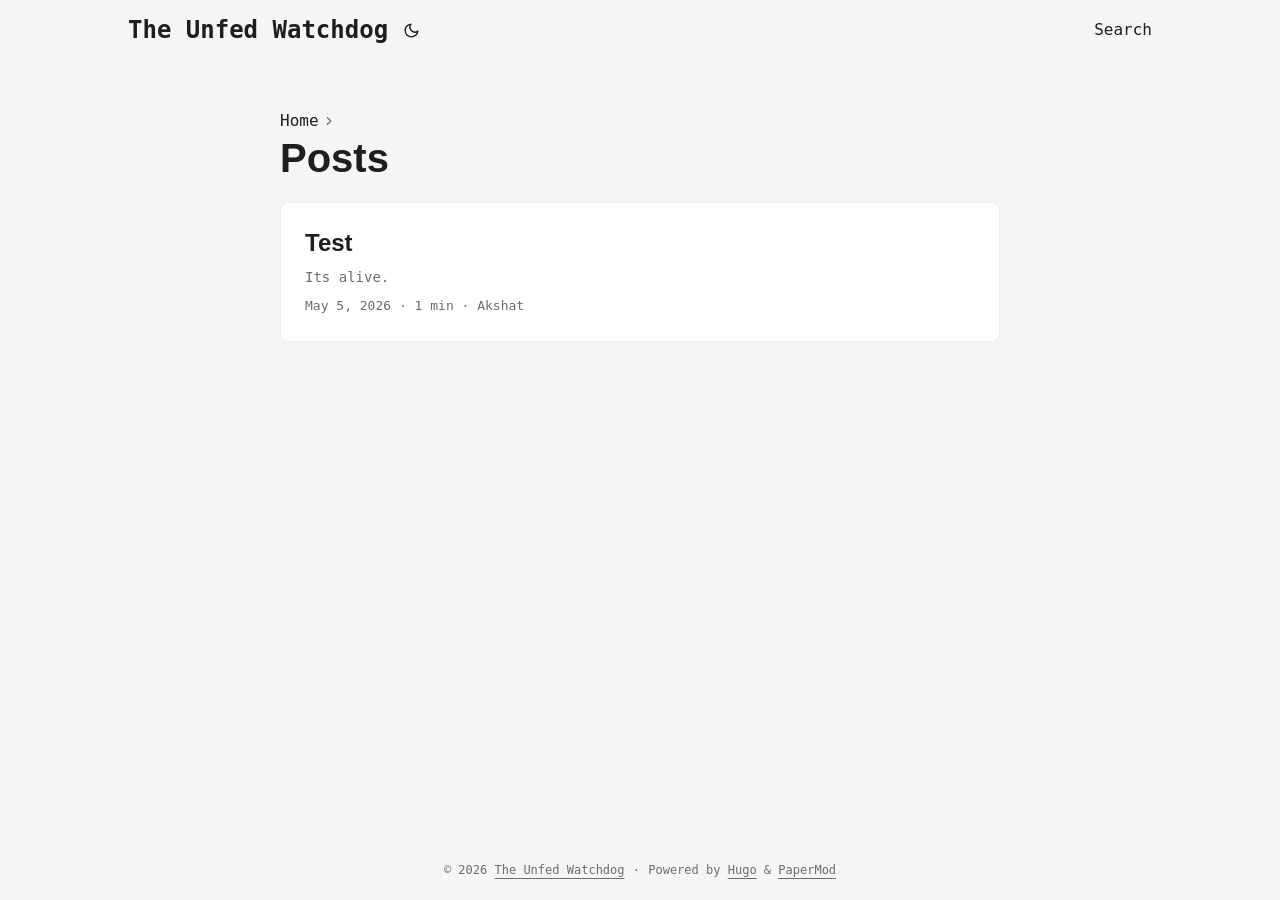
<file: posts/index.html>
<!doctype html><html lang=en dir=auto data-theme=auto><head><meta charset=utf-8><meta http-equiv=X-UA-Compatible content="IE=edge"><meta name=viewport content="width=device-width,initial-scale=1,shrink-to-fit=no"><meta name=robots content="index, follow"><title>Posts | The Unfed Watchdog</title><meta name=keywords content><meta name=description content="Posts - The Unfed Watchdog"><meta name=author content="Akshat Sharma"><link rel=canonical href=https://akshatsharma05.github.io/posts/><link crossorigin=anonymous href=/assets/css/stylesheet.3a5de5e670e68d2ff8bac3f2b8c6624fde70936e48e8ace8ad3b142f7d639f53.css integrity="sha256-Ol3l5nDmjS/4usPyuMZiT95wk25I6KzorTsUL31jn1M=" rel="preload stylesheet" as=style><link rel=icon href=https://akshatsharma05.github.io/favicon.ico><link rel=icon type=image/png sizes=16x16 href=https://akshatsharma05.github.io/favicon-16x16.png><link rel=icon type=image/png sizes=32x32 href=https://akshatsharma05.github.io/favicon-32x32.png><link rel=apple-touch-icon href=https://akshatsharma05.github.io/apple-touch-icon.png><link rel=mask-icon href=https://akshatsharma05.github.io/safari-pinned-tab.svg><meta name=theme-color content="#2e2e33"><meta name=msapplication-TileColor content="#2e2e33"><link rel=alternate type=application/rss+xml href=https://akshatsharma05.github.io/posts/index.xml title=rss><link rel=alternate hreflang=en href=https://akshatsharma05.github.io/posts/><noscript><style>#theme-toggle,.top-link{display:none}</style><style>@media(prefers-color-scheme:dark){:root{--theme:rgb(29, 30, 32);--entry:rgb(46, 46, 51);--primary:rgb(218, 218, 219);--secondary:rgb(155, 156, 157);--tertiary:rgb(65, 66, 68);--content:rgb(196, 196, 197);--code-block-bg:rgb(46, 46, 51);--code-bg:rgb(55, 56, 62);--border:rgb(51, 51, 51);color-scheme:dark}.list{background:var(--theme)}.toc{background:var(--entry)}}</style></noscript><script>localStorage.getItem("pref-theme")==="dark"?document.querySelector("html").dataset.theme="dark":localStorage.getItem("pref-theme")==="light"?document.querySelector("html").dataset.theme="light":window.matchMedia("(prefers-color-scheme: dark)").matches?document.querySelector("html").dataset.theme="dark":document.querySelector("html").dataset.theme="light"</script><meta property="og:url" content="https://akshatsharma05.github.io/posts/"><meta property="og:site_name" content="The Unfed Watchdog"><meta property="og:title" content="Posts"><meta property="og:description" content="Personal blog of Akshat Sharma"><meta property="og:locale" content="en_us"><meta property="og:type" content="website"><meta property="og:image" content="https://akshatsharma05.github.io/logo.png"><meta name=twitter:card content="summary_large_image"><meta name=twitter:image content="https://akshatsharma05.github.io/logo.png"><meta name=twitter:title content="Posts"><meta name=twitter:description content="Personal blog of Akshat Sharma"><script type=application/ld+json>{"@context":"https://schema.org","@type":"BreadcrumbList","itemListElement":[{"@type":"ListItem","position":1,"name":"Posts","item":"https://akshatsharma05.github.io/posts/"}]}</script></head><body class=list id=top><header class=header><nav class=header-nav><div class=logo><a href=https://akshatsharma05.github.io/ accesskey=h title="The Unfed Watchdog (Alt + H)">The Unfed Watchdog</a><div class=logo-switches><button id=theme-toggle class=theme-toggle accesskey=t title="(Alt + T)" aria-label="Toggle theme">
<svg class="moon" width="17" height="17" viewBox="0 0 24 24" fill="none" stroke="currentColor" stroke-width="2" stroke-linecap="round" stroke-linejoin="round"><path d="M21 12.79A9 9 0 1111.21 3 7 7 0 0021 12.79z"/></svg>
<svg class="sun" width="17" height="17" viewBox="0 0 24 24" fill="none" stroke="currentColor" stroke-width="2" stroke-linecap="round" stroke-linejoin="round"><circle cx="12" cy="12" r="5"/><line x1="12" y1="1" x2="12" y2="3"/><line x1="12" y1="21" x2="12" y2="23"/><line x1="4.22" y1="4.22" x2="5.64" y2="5.64"/><line x1="18.36" y1="18.36" x2="19.78" y2="19.78"/><line x1="1" y1="12" x2="3" y2="12"/><line x1="21" y1="12" x2="23" y2="12"/><line x1="4.22" y1="19.78" x2="5.64" y2="18.36"/><line x1="18.36" y1="5.64" x2="19.78" y2="4.22"/></svg></button></div></div><ul id=menu class=menu><li><a href=https://akshatsharma05.github.io/search/ title=Search><span>Search</span></a></li></ul></nav></header><main class=main><header class=page-header><nav class=breadcrumbs role=navigation aria-label=Breadcrumb><a href=/>Home</a>
<svg viewBox="0 0 24 24" fill="none" stroke="currentColor" stroke-width="2" stroke-linecap="round" stroke-linejoin="round" class="feather feather-chevron-right"><polyline points="9 18 15 12 9 6"/></svg></nav><h1>Posts</h1></header><article class=post-entry><header class=entry-header><h2 class=entry-hint-parent>Test</h2></header><div class=entry-content><p>Its alive.</p></div><footer class=entry-footer><span title='2026-05-05 00:51:05 +0530 IST'>May 5, 2026</span>&nbsp;·&nbsp;<span>1 min</span>&nbsp;·&nbsp;<span>Akshat</span></footer><a class=entry-link aria-label="post link to Test" href=https://akshatsharma05.github.io/posts/test/></a></article></main><footer class=footer><span>&copy; 2026 <a href=https://akshatsharma05.github.io/>The Unfed Watchdog</a></span> ·
<span>Powered by
<a href="https://gohugo.io/?utm_source=papermod" rel=noopener target=_blank>Hugo</a> &
<a href=https://github.com/adityatelange/hugo-PaperMod/ rel=noopener target=_blank>PaperMod</a></span></footer><a href=#top id=top-link class="top-link hidden" aria-label="go to top" title="Go to Top (Alt + G)" accesskey=g><svg viewBox="0 0 24 24" fill="none" stroke="currentColor" stroke-width="2" stroke-linecap="round" stroke-linejoin="round" class="feather feather-chevrons-up"><polyline points="17 11 12 6 7 11"/><polyline points="17 18 12 13 7 18"/></svg>
</a><script>let menu=document.getElementById("menu");if(menu){const e=localStorage.getItem("menu-scroll-position");e&&(menu.scrollLeft=parseInt(e,10)),menu.onscroll=function(){localStorage.setItem("menu-scroll-position",menu.scrollLeft)}}document.querySelectorAll('a[href^="#"]').forEach(e=>{e.addEventListener("click",function(e){e.preventDefault();var t=this.getAttribute("href").substr(1);window.matchMedia("(prefers-reduced-motion: reduce)").matches?document.querySelector(`[id='${decodeURIComponent(t)}']`).scrollIntoView():document.querySelector(`[id='${decodeURIComponent(t)}']`).scrollIntoView({behavior:"smooth"}),t==="top"?history.replaceState(null,null," "):history.pushState(null,null,`#${t}`)})})</script><script>var toplink=document.getElementById("top-link");window.onscroll=function(){const e=window.innerHeight;document.body.scrollTop>e||document.documentElement.scrollTop>e?toplink.classList.remove("hidden"):toplink.classList.add("hidden")}</script><script>document.getElementById("theme-toggle").addEventListener("click",()=>{const e=document.querySelector("html");e.dataset.theme==="dark"?(e.dataset.theme="light",localStorage.setItem("pref-theme","light")):(e.dataset.theme="dark",localStorage.setItem("pref-theme","dark"))})</script></body></html>
</file>
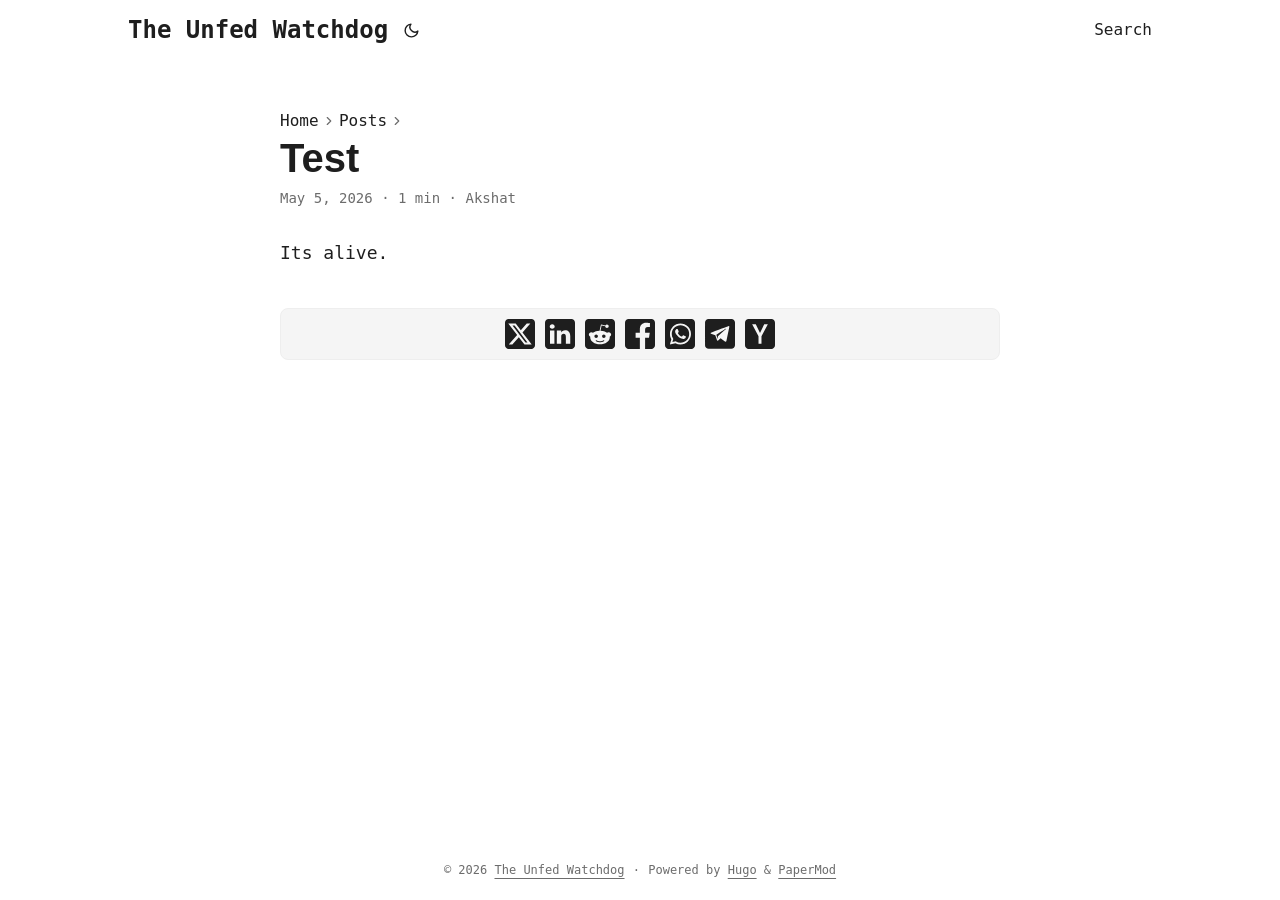
<file: posts/test/index.html>
<!doctype html><html lang=en dir=auto data-theme=auto><head><meta charset=utf-8><meta http-equiv=X-UA-Compatible content="IE=edge"><meta name=viewport content="width=device-width,initial-scale=1,shrink-to-fit=no"><meta name=robots content="index, follow"><title>Test | The Unfed Watchdog</title><meta name=keywords content><meta name=description content="Its alive."><meta name=author content="Akshat"><link rel=canonical href=https://akshatsharma05.github.io/posts/test/><link crossorigin=anonymous href=/assets/css/stylesheet.3a5de5e670e68d2ff8bac3f2b8c6624fde70936e48e8ace8ad3b142f7d639f53.css integrity="sha256-Ol3l5nDmjS/4usPyuMZiT95wk25I6KzorTsUL31jn1M=" rel="preload stylesheet" as=style><link rel=icon href=https://akshatsharma05.github.io/favicon.ico><link rel=icon type=image/png sizes=16x16 href=https://akshatsharma05.github.io/favicon-16x16.png><link rel=icon type=image/png sizes=32x32 href=https://akshatsharma05.github.io/favicon-32x32.png><link rel=apple-touch-icon href=https://akshatsharma05.github.io/apple-touch-icon.png><link rel=mask-icon href=https://akshatsharma05.github.io/safari-pinned-tab.svg><meta name=theme-color content="#2e2e33"><meta name=msapplication-TileColor content="#2e2e33"><link rel=alternate hreflang=en href=https://akshatsharma05.github.io/posts/test/><noscript><style>#theme-toggle,.top-link{display:none}</style><style>@media(prefers-color-scheme:dark){:root{--theme:rgb(29, 30, 32);--entry:rgb(46, 46, 51);--primary:rgb(218, 218, 219);--secondary:rgb(155, 156, 157);--tertiary:rgb(65, 66, 68);--content:rgb(196, 196, 197);--code-block-bg:rgb(46, 46, 51);--code-bg:rgb(55, 56, 62);--border:rgb(51, 51, 51);color-scheme:dark}.list{background:var(--theme)}.toc{background:var(--entry)}}</style></noscript><script>localStorage.getItem("pref-theme")==="dark"?document.querySelector("html").dataset.theme="dark":localStorage.getItem("pref-theme")==="light"?document.querySelector("html").dataset.theme="light":window.matchMedia("(prefers-color-scheme: dark)").matches?document.querySelector("html").dataset.theme="dark":document.querySelector("html").dataset.theme="light"</script><meta property="og:url" content="https://akshatsharma05.github.io/posts/test/"><meta property="og:site_name" content="The Unfed Watchdog"><meta property="og:title" content="Test"><meta property="og:description" content="Its alive."><meta property="og:locale" content="en_us"><meta property="og:type" content="article"><meta property="article:section" content="posts"><meta property="article:published_time" content="2026-05-05T00:51:05+05:30"><meta property="article:modified_time" content="2026-05-05T00:51:05+05:30"><meta property="og:image" content="https://akshatsharma05.github.io/logo.png"><meta name=twitter:card content="summary_large_image"><meta name=twitter:image content="https://akshatsharma05.github.io/logo.png"><meta name=twitter:title content="Test"><meta name=twitter:description content="Its alive."><script type=application/ld+json>{"@context":"https://schema.org","@type":"BreadcrumbList","itemListElement":[{"@type":"ListItem","position":1,"name":"Posts","item":"https://akshatsharma05.github.io/posts/"},{"@type":"ListItem","position":2,"name":"Test","item":"https://akshatsharma05.github.io/posts/test/"}]}</script><script type=application/ld+json>{"@context":"https://schema.org","@type":"BlogPosting","headline":"Test","name":"Test","description":"Its alive.\n","keywords":[],"articleBody":"Its alive.\n","wordCount":"2","inLanguage":"en","image":"https://akshatsharma05.github.io/logo.png","datePublished":"2026-05-05T00:51:05+05:30","dateModified":"2026-05-05T00:51:05+05:30","author":{"@type":"Person","name":"Akshat"},"mainEntityOfPage":{"@type":"WebPage","@id":"https://akshatsharma05.github.io/posts/test/"},"publisher":{"@type":"Organization","name":"The Unfed Watchdog","logo":{"@type":"ImageObject","url":"https://akshatsharma05.github.io/favicon.ico"}}}</script></head><body id=top><header class=header><nav class=header-nav><div class=logo><a href=https://akshatsharma05.github.io/ accesskey=h title="The Unfed Watchdog (Alt + H)">The Unfed Watchdog</a><div class=logo-switches><button id=theme-toggle class=theme-toggle accesskey=t title="(Alt + T)" aria-label="Toggle theme">
<svg class="moon" width="17" height="17" viewBox="0 0 24 24" fill="none" stroke="currentColor" stroke-width="2" stroke-linecap="round" stroke-linejoin="round"><path d="M21 12.79A9 9 0 1111.21 3 7 7 0 0021 12.79z"/></svg>
<svg class="sun" width="17" height="17" viewBox="0 0 24 24" fill="none" stroke="currentColor" stroke-width="2" stroke-linecap="round" stroke-linejoin="round"><circle cx="12" cy="12" r="5"/><line x1="12" y1="1" x2="12" y2="3"/><line x1="12" y1="21" x2="12" y2="23"/><line x1="4.22" y1="4.22" x2="5.64" y2="5.64"/><line x1="18.36" y1="18.36" x2="19.78" y2="19.78"/><line x1="1" y1="12" x2="3" y2="12"/><line x1="21" y1="12" x2="23" y2="12"/><line x1="4.22" y1="19.78" x2="5.64" y2="18.36"/><line x1="18.36" y1="5.64" x2="19.78" y2="4.22"/></svg></button></div></div><ul id=menu class=menu><li><a href=https://akshatsharma05.github.io/search/ title=Search><span>Search</span></a></li></ul></nav></header><main class=main><article class=post-single><header class=post-header><nav class=breadcrumbs role=navigation aria-label=Breadcrumb><a href=/>Home</a>
<svg viewBox="0 0 24 24" fill="none" stroke="currentColor" stroke-width="2" stroke-linecap="round" stroke-linejoin="round" class="feather feather-chevron-right"><polyline points="9 18 15 12 9 6"/></svg>
<a href=/posts/>Posts</a>
<svg viewBox="0 0 24 24" fill="none" stroke="currentColor" stroke-width="2" stroke-linecap="round" stroke-linejoin="round" class="feather feather-chevron-right"><polyline points="9 18 15 12 9 6"/></svg></nav><h1 class="post-title entry-hint-parent">Test</h1><div class=post-meta><span title='2026-05-05 00:51:05 +0530 IST'>May 5, 2026</span>&nbsp;·&nbsp;<span>1 min</span>&nbsp;·&nbsp;<span>Akshat</span></div></header><div class="post-content md-content"><p>Its alive.</p></div><footer class=post-footer><ul class=post-tags></ul><ul class=share-buttons><li><a target=_blank rel="noopener noreferrer" aria-label="share Test on x" href="https://x.com/intent/tweet/?text=Test&amp;url=https%3a%2f%2fakshatsharma05.github.io%2fposts%2ftest%2f&amp;hashtags="><svg viewBox="0 0 512 512" height="30" width="30" fill="currentColor"><path d="M512 62.554V449.446C512 483.97 483.97 512 449.446 512H62.554C28.03 512 0 483.97.0 449.446V62.554C0 28.03 28.029.0 62.554.0H449.446C483.971.0 512 28.03 512 62.554zM269.951 190.75 182.567 75.216H56L207.216 272.95 63.9 436.783h61.366L235.9 310.383l96.667 126.4H456L298.367 228.367l134-153.151H371.033zM127.633 110h36.468l219.38 290.065H349.5z"/></svg></a></li><li><a target=_blank rel="noopener noreferrer" aria-label="share Test on linkedin" href="https://www.linkedin.com/shareArticle?mini=true&amp;url=https%3a%2f%2fakshatsharma05.github.io%2fposts%2ftest%2f&amp;title=Test&amp;summary=Test&amp;source=https%3a%2f%2fakshatsharma05.github.io%2fposts%2ftest%2f"><svg viewBox="0 0 512 512" height="30" width="30" fill="currentColor"><path d="M449.446.0C483.971.0 512 28.03 512 62.554v386.892C512 483.97 483.97 512 449.446 512H62.554c-34.524.0-62.554-28.03-62.554-62.554V62.554c0-34.524 28.029-62.554 62.554-62.554h386.892zM160.461 423.278V197.561h-75.04v225.717h75.04zm270.539.0V293.839c0-69.333-37.018-101.586-86.381-101.586-39.804.0-57.634 21.891-67.617 37.266v-31.958h-75.021c.995 21.181.0 225.717.0 225.717h75.02V297.222c0-6.748.486-13.492 2.474-18.315 5.414-13.475 17.767-27.434 38.494-27.434 27.135.0 38.007 20.707 38.007 51.037v120.768H431zM123.448 88.722C97.774 88.722 81 105.601 81 127.724c0 21.658 16.264 39.002 41.455 39.002h.484c26.165.0 42.452-17.344 42.452-39.002-.485-22.092-16.241-38.954-41.943-39.002z"/></svg></a></li><li><a target=_blank rel="noopener noreferrer" aria-label="share Test on reddit" href="https://reddit.com/submit?url=https%3a%2f%2fakshatsharma05.github.io%2fposts%2ftest%2f&title=Test"><svg viewBox="0 0 512 512" height="30" width="30" fill="currentColor"><path d="M449.446.0C483.971.0 512 28.03 512 62.554v386.892C512 483.97 483.97 512 449.446 512H62.554c-34.524.0-62.554-28.03-62.554-62.554V62.554c0-34.524 28.029-62.554 62.554-62.554h386.892zM446 265.638c0-22.964-18.616-41.58-41.58-41.58-11.211.0-21.361 4.457-28.841 11.666-28.424-20.508-67.586-33.757-111.204-35.278l18.941-89.121 61.884 13.157c.756 15.734 13.642 28.29 29.56 28.29 16.407.0 29.706-13.299 29.706-29.701.0-16.403-13.299-29.702-29.706-29.702-11.666.0-21.657 6.792-26.515 16.578l-69.105-14.69c-1.922-.418-3.939-.042-5.585 1.036-1.658 1.073-2.811 2.761-3.224 4.686l-21.152 99.438c-44.258 1.228-84.046 14.494-112.837 35.232-7.468-7.164-17.589-11.591-28.757-11.591-22.965.0-41.585 18.616-41.585 41.58.0 16.896 10.095 31.41 24.568 37.918-.639 4.135-.99 8.328-.99 12.576.0 63.977 74.469 115.836 166.33 115.836s166.334-51.859 166.334-115.836c0-4.218-.347-8.387-.977-12.493 14.564-6.47 24.735-21.034 24.735-38.001zM326.526 373.831c-20.27 20.241-59.115 21.816-70.534 21.816-11.428.0-50.277-1.575-70.522-21.82-3.007-3.008-3.007-7.882.0-10.889 3.003-2.999 7.882-3.003 10.885.0 12.777 12.781 40.11 17.317 59.637 17.317 19.522.0 46.86-4.536 59.657-17.321 3.016-2.999 7.886-2.995 10.885.008 3.008 3.011 3.003 7.882-.008 10.889zm-5.23-48.781c-16.373.0-29.701-13.324-29.701-29.698.0-16.381 13.328-29.714 29.701-29.714 16.378.0 29.706 13.333 29.706 29.714.0 16.374-13.328 29.698-29.706 29.698zM160.91 295.348c0-16.381 13.328-29.71 29.714-29.71 16.369.0 29.689 13.329 29.689 29.71.0 16.373-13.32 29.693-29.689 29.693-16.386.0-29.714-13.32-29.714-29.693z"/></svg></a></li><li><a target=_blank rel="noopener noreferrer" aria-label="share Test on facebook" href="https://facebook.com/sharer/sharer.php?u=https%3a%2f%2fakshatsharma05.github.io%2fposts%2ftest%2f"><svg viewBox="0 0 512 512" height="30" width="30" fill="currentColor"><path d="M449.446.0C483.971.0 512 28.03 512 62.554v386.892C512 483.97 483.97 512 449.446 512H342.978V319.085h66.6l12.672-82.621h-79.272v-53.617c0-22.603 11.073-44.636 46.58-44.636H425.6v-70.34s-32.71-5.582-63.982-5.582c-65.288.0-107.96 39.569-107.96 111.204v62.971h-72.573v82.621h72.573V512h-191.104c-34.524.0-62.554-28.03-62.554-62.554V62.554c0-34.524 28.029-62.554 62.554-62.554h386.892z"/></svg></a></li><li><a target=_blank rel="noopener noreferrer" aria-label="share Test on whatsapp" href="https://api.whatsapp.com/send?text=Test%20-%20https%3a%2f%2fakshatsharma05.github.io%2fposts%2ftest%2f"><svg viewBox="0 0 512 512" height="30" width="30" fill="currentColor"><path d="M449.446.0C483.971.0 512 28.03 512 62.554v386.892C512 483.97 483.97 512 449.446 512H62.554c-34.524.0-62.554-28.03-62.554-62.554V62.554c0-34.524 28.029-62.554 62.554-62.554h386.892zm-58.673 127.703c-33.842-33.881-78.847-52.548-126.798-52.568-98.799.0-179.21 80.405-179.249 179.234-.013 31.593 8.241 62.428 23.927 89.612l-25.429 92.884 95.021-24.925c26.181 14.28 55.659 21.807 85.658 21.816h.074c98.789.0 179.206-80.413 179.247-179.243.018-47.895-18.61-92.93-52.451-126.81zM263.976 403.485h-.06c-26.734-.01-52.954-7.193-75.828-20.767l-5.441-3.229-56.386 14.792 15.05-54.977-3.542-5.637c-14.913-23.72-22.791-51.136-22.779-79.287.033-82.142 66.867-148.971 149.046-148.971 39.793.014 77.199 15.531 105.329 43.692 28.128 28.16 43.609 65.592 43.594 105.4-.034 82.149-66.866 148.983-148.983 148.984zm81.721-111.581c-4.479-2.242-26.499-13.075-30.604-14.571-4.105-1.495-7.091-2.241-10.077 2.241-2.986 4.483-11.569 14.572-14.182 17.562-2.612 2.988-5.225 3.364-9.703 1.12-4.479-2.241-18.91-6.97-36.017-22.23C231.8 264.15 222.81 249.484 220.198 245s-.279-6.908 1.963-9.14c2.016-2.007 4.48-5.232 6.719-7.847 2.24-2.615 2.986-4.484 4.479-7.472 1.493-2.99.747-5.604-.374-7.846-1.119-2.241-10.077-24.288-13.809-33.256-3.635-8.733-7.327-7.55-10.077-7.688-2.609-.13-5.598-.158-8.583-.158-2.986.0-7.839 1.121-11.944 5.604-4.105 4.484-15.675 15.32-15.675 37.364.0 22.046 16.048 43.342 18.287 46.332 2.24 2.99 31.582 48.227 76.511 67.627 10.685 4.615 19.028 7.371 25.533 9.434 10.728 3.41 20.492 2.929 28.209 1.775 8.605-1.285 26.499-10.833 30.231-21.295 3.732-10.464 3.732-19.431 2.612-21.298-1.119-1.869-4.105-2.99-8.583-5.232z"/></svg></a></li><li><a target=_blank rel="noopener noreferrer" aria-label="share Test on telegram" href="https://telegram.me/share/url?text=Test&amp;url=https%3a%2f%2fakshatsharma05.github.io%2fposts%2ftest%2f"><svg viewBox="2 2 28 28" height="30" width="30" fill="currentColor"><path d="M26.49 29.86H5.5a3.37 3.37.0 01-2.47-1 3.35 3.35.0 01-1-2.47V5.48A3.36 3.36.0 013 3 3.37 3.37.0 015.5 2h21A3.38 3.38.0 0129 3a3.36 3.36.0 011 2.46V26.37a3.35 3.35.0 01-1 2.47 3.38 3.38.0 01-2.51 1.02zm-5.38-6.71a.79.79.0 00.85-.66L24.73 9.24a.55.55.0 00-.18-.46.62.62.0 00-.41-.17q-.08.0-16.53 6.11a.59.59.0 00-.41.59.57.57.0 00.43.52l4 1.24 1.61 4.83a.62.62.0 00.63.43.56.56.0 00.4-.17L16.54 20l4.09 3A.9.9.0 0021.11 23.15zM13.8 20.71l-1.21-4q8.72-5.55 8.78-5.55c.15.0.23.0.23.16a.18.18.0 010 .06s-2.51 2.3-7.52 6.8z"/></svg></a></li><li><a target=_blank rel="noopener noreferrer" aria-label="share Test on ycombinator" href="https://news.ycombinator.com/submitlink?t=Test&u=https%3a%2f%2fakshatsharma05.github.io%2fposts%2ftest%2f"><svg width="30" height="30" viewBox="0 0 512 512" fill="currentColor"><path d="M449.446.0C483.971.0 512 28.03 512 62.554V449.446C512 483.97 483.97 512 449.446 512H62.554C28.03 512 0 483.97.0 449.446V62.554C0 28.03 28.029.0 62.554.0H449.446zM183.8767 87.9921h-62.034L230.6673 292.4508V424.0079h50.6655V292.4508L390.1575 87.9921H328.1233L256 238.2489z"/></svg></a></li></ul></footer></article></main><footer class=footer><span>&copy; 2026 <a href=https://akshatsharma05.github.io/>The Unfed Watchdog</a></span> ·
<span>Powered by
<a href="https://gohugo.io/?utm_source=papermod" rel=noopener target=_blank>Hugo</a> &
<a href=https://github.com/adityatelange/hugo-PaperMod/ rel=noopener target=_blank>PaperMod</a></span></footer><a href=#top id=top-link class="top-link hidden" aria-label="go to top" title="Go to Top (Alt + G)" accesskey=g><svg viewBox="0 0 24 24" fill="none" stroke="currentColor" stroke-width="2" stroke-linecap="round" stroke-linejoin="round" class="feather feather-chevrons-up"><polyline points="17 11 12 6 7 11"/><polyline points="17 18 12 13 7 18"/></svg>
</a><script>let menu=document.getElementById("menu");if(menu){const e=localStorage.getItem("menu-scroll-position");e&&(menu.scrollLeft=parseInt(e,10)),menu.onscroll=function(){localStorage.setItem("menu-scroll-position",menu.scrollLeft)}}document.querySelectorAll('a[href^="#"]').forEach(e=>{e.addEventListener("click",function(e){e.preventDefault();var t=this.getAttribute("href").substr(1);window.matchMedia("(prefers-reduced-motion: reduce)").matches?document.querySelector(`[id='${decodeURIComponent(t)}']`).scrollIntoView():document.querySelector(`[id='${decodeURIComponent(t)}']`).scrollIntoView({behavior:"smooth"}),t==="top"?history.replaceState(null,null," "):history.pushState(null,null,`#${t}`)})})</script><script>var toplink=document.getElementById("top-link");window.onscroll=function(){const e=window.innerHeight;document.body.scrollTop>e||document.documentElement.scrollTop>e?toplink.classList.remove("hidden"):toplink.classList.add("hidden")}</script><script>document.getElementById("theme-toggle").addEventListener("click",()=>{const e=document.querySelector("html");e.dataset.theme==="dark"?(e.dataset.theme="light",localStorage.setItem("pref-theme","light")):(e.dataset.theme="dark",localStorage.setItem("pref-theme","dark"))})</script><script>document.querySelectorAll("pre > code").forEach(e=>{const n=e.parentNode.parentNode,t=document.createElement("button");t.classList.add("copy-code"),t.innerHTML="copy";function s(){t.innerHTML="copied!",setTimeout(()=>{t.innerHTML="copy"},2e3)}t.addEventListener("click",t=>{if("clipboard"in navigator){navigator.clipboard.writeText(e.textContent),s();return}const n=document.createRange();n.selectNodeContents(e);const o=window.getSelection();o.removeAllRanges(),o.addRange(n);try{document.execCommand("copy"),s()}catch{}o.removeRange(n)}),n.classList.contains("highlight")?n.appendChild(t):n.parentNode.firstChild==n||(e.parentNode.parentNode.parentNode.parentNode.parentNode.nodeName=="TABLE"?e.parentNode.parentNode.parentNode.parentNode.parentNode.appendChild(t):e.parentNode.appendChild(t))})</script></body></html>
</file>
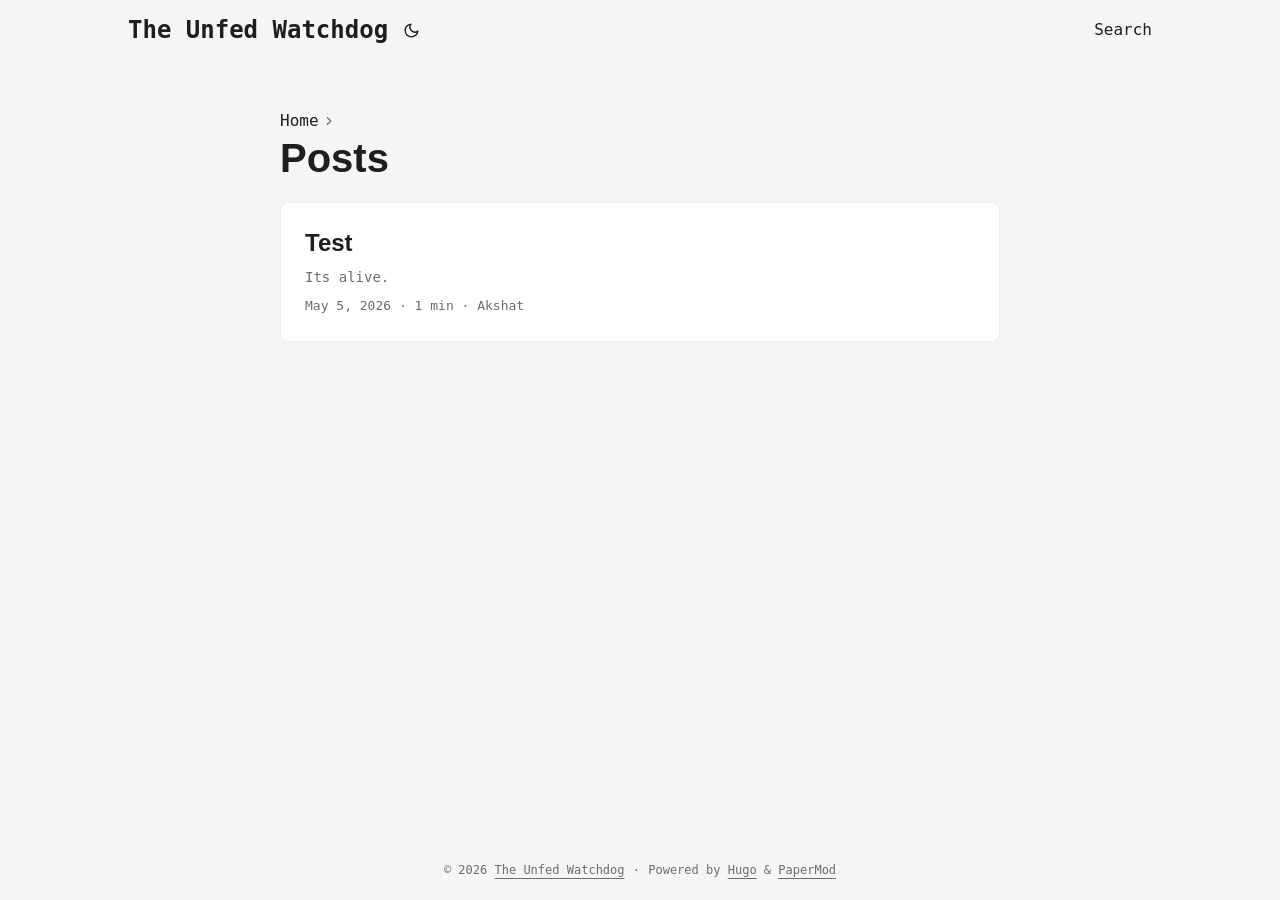
<file: posts/page/1/index.html>
<!doctype html><html lang=en-us><head><title>https://akshatsharma05.github.io/posts/</title><link rel=canonical href=https://akshatsharma05.github.io/posts/><meta charset=utf-8><meta http-equiv=refresh content="0; url=https://akshatsharma05.github.io/posts/"></head></html>
</file>
